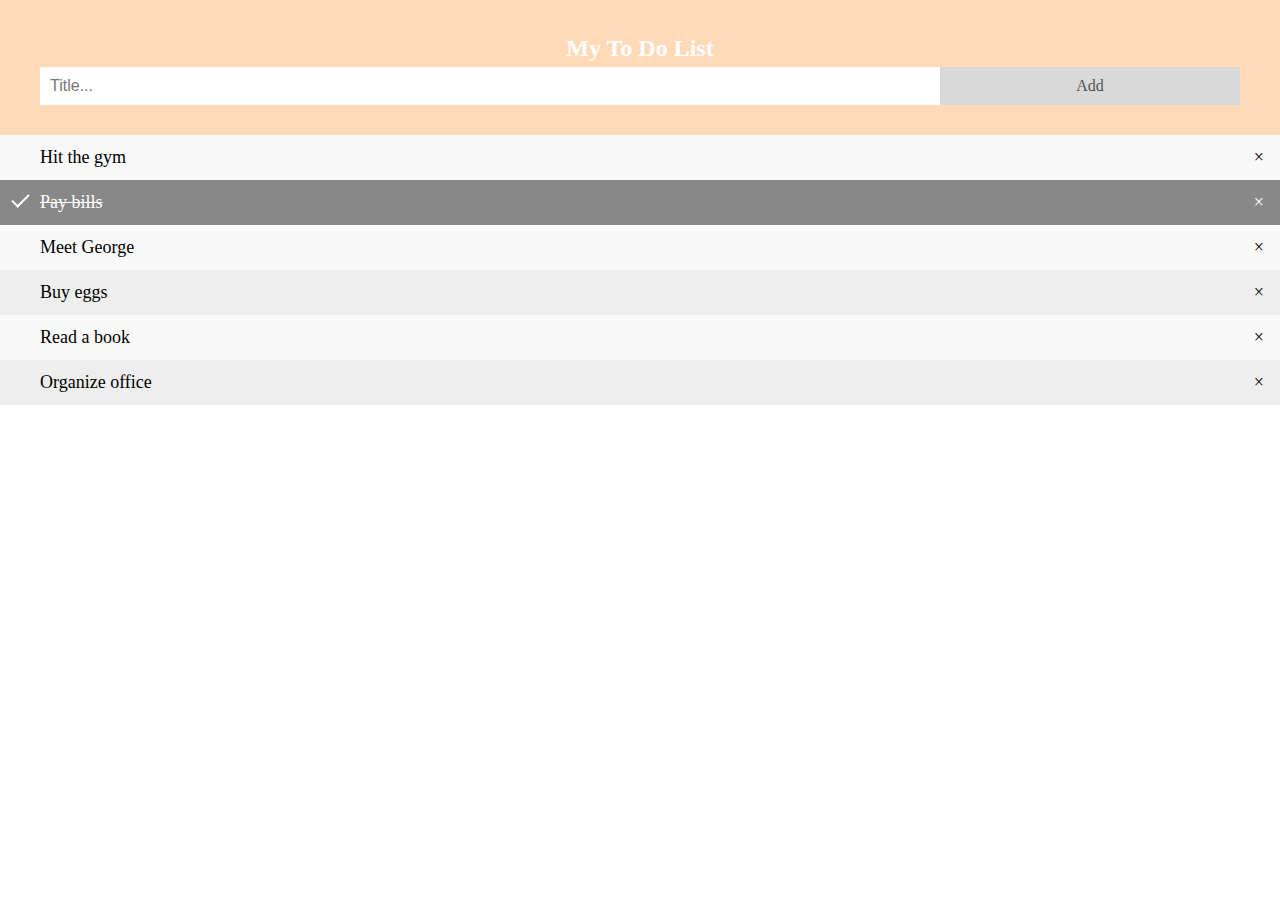
<file: to do list.html>
<!DOCTYPE html>
<html>
<head>
<meta name="viewport" content="width=device-width, initial-scale=1">
<style>   /* meta tag used to control the layout of the web page */
body {
  margin: 0;
  min-width: 250px;
}

/* Include the padding and border in an element's total width and height */
* {
  box-sizing: border-box;
}

/* Remove margins and padding from the list */
ul {
  margin: 0;
  padding: 0;
}

/* Style the list items */
ul li {
  cursor: pointer;
  position: relative;
  padding: 12px 8px 12px 40px;
  list-style-type: none;
  background: #eee;
  font-size: 18px;
  transition: 0.2s;

  /* make the list items unselectable */
  -webkit-user-select: none;
  -moz-user-select: none;
  -ms-user-select: none;
  user-select: none;
}

/* Set all odd list items to a different color (zebra-stripes) */
ul li:nth-child(odd) {
  background: #f9f9f9;
}

/* Darker background-color on hover */
ul li:hover {
  background: #ddd;
}

/* When clicked on, add a background color and strike out text */
ul li.checked {
  background: #888;
  color: #fff;
  text-decoration: line-through;
}

/* Add a "checked" mark when clicked on */
ul li.checked::before {
  content: '';
  position: absolute;
  border-color: #fff;
  border-style: solid;
  border-width: 0 2px 2px 0;
  top: 10px;
  left: 16px;
  transform: rotate(45deg);
  height: 15px;
  width: 7px;
}

/* Style the close button */
.close {
  position: absolute;
  right: 0;
  top: 0;
  padding: 12px 16px 12px 16px;
}

.close:hover {
  background-color: peachpuff;
  color: white;
}

/* Style the header */
.header {
  background-color: peachpuff;
  padding: 30px 40px;
  color: white;
  text-align: center;
}

/* Clear floats after the header */
.header:after {
  content: "";
  display: table;
  clear: both;
}

/* Style the input */
input {
  margin: 0;
  border: none;
  border-radius: 0;
  width: 75%;
  padding: 10px;
  float: left;
  font-size: 16px;
}

/* Style the "Add" button */
.addBtn {
  padding: 10px;
  width: 25%;
  background: #d9d9d9;
  color: #555;
  float: left;
  text-align: center;
  font-size: 16px;
  cursor: pointer;
  transition: 0.3s;
  border-radius: 0;
}

.addBtn:hover {
  background-color: #bbb;
}
</style>
</head>
<body>

<div id="myDIV" class="header">
  <h2 style="margin:5px">My To Do List</h2>
  <input type="text" id="myInput" placeholder="Title...">
  <span onclick="newElement()" class="addBtn">Add</span>
</div>

<ul id="myUL">
  <li>Hit the gym</li>
  <li class="checked">Pay bills</li>
  <li>Meet George</li>
  <li>Buy eggs</li>
  <li>Read a book</li>
  <li>Organize office</li>
</ul>

<script>
// Create a "close" symbol and append it to each list item
  // For each item, it creates a new SPAN element using document.createElement("SPAN").
var myNodelist = document.getElementsByTagName("LI");  // Creates a variable myNodelist that holds all li elements.
var i;

  // Loops through all li elements and adds a close button (×) to each one.
for (i = 0; i < myNodelist.length; i++) {
  var span = document.createElement("SPAN");
  var txt = document.createTextNode("\u00D7");
  span.className = "close";
  span.appendChild(txt);
  myNodelist[i].appendChild(span);
}

// Click on a close button to remove the current list item, hides the corresponding list item from view.
var close = document.getElementsByClassName("close");
  // Creates a variable close that holds all elements with the class "close".

var i;

  // Loops through all close buttons and adds an onclick event that hides the parent element when clicked.
for (i = 0; i < close.length; i++) {
  close[i].onclick = function() {
    var div = this.parentElement;
    div.style.display = "none";
  }
}   // The onclick event is set to execute a function that hides the parent element of the close button, which is the list item (<li>)


// Adds a click event listener to the ul. If a li is clicked, it toggles the "checked" class.
var list = document.querySelector('ul');
list.addEventListener('click', function(ev) {
  if (ev.target.tagName === 'LI') {
    ev.target.classList.toggle('checked');
  }
}, false);

// Create a new list item when clicking on the "Add" button
  // It also handles empty input validation.
function newElement() {
  var li = document.createElement("li");
  var inputValue = document.getElementById("myInput").value;
  var t = document.createTextNode(inputValue);
  li.appendChild(t); // Adds the text to the new li
  if (inputValue === '') {
    alert("You must write something!");

    // If the input field is empty when clicking "Add," an alert notifies the user to enter something.

  } else {
    document.getElementById("myUL").appendChild(li);
  }
  document.getElementById("myInput").value = "";

  var span = document.createElement("SPAN");
  var txt = document.createTextNode("\u00D7");
  span.className = "close";
  span.appendChild(txt);
  li.appendChild(span); // Adds a close button to the new li.

 // Adds the onclick event to the new close button.
  for (i = 0; i < close.length; i++) {
    close[i].onclick = function() {
      var div = this.parentElement;
      div.style.display = "none";
    }
  }
}
</script>

</body>
</html>
</file>
